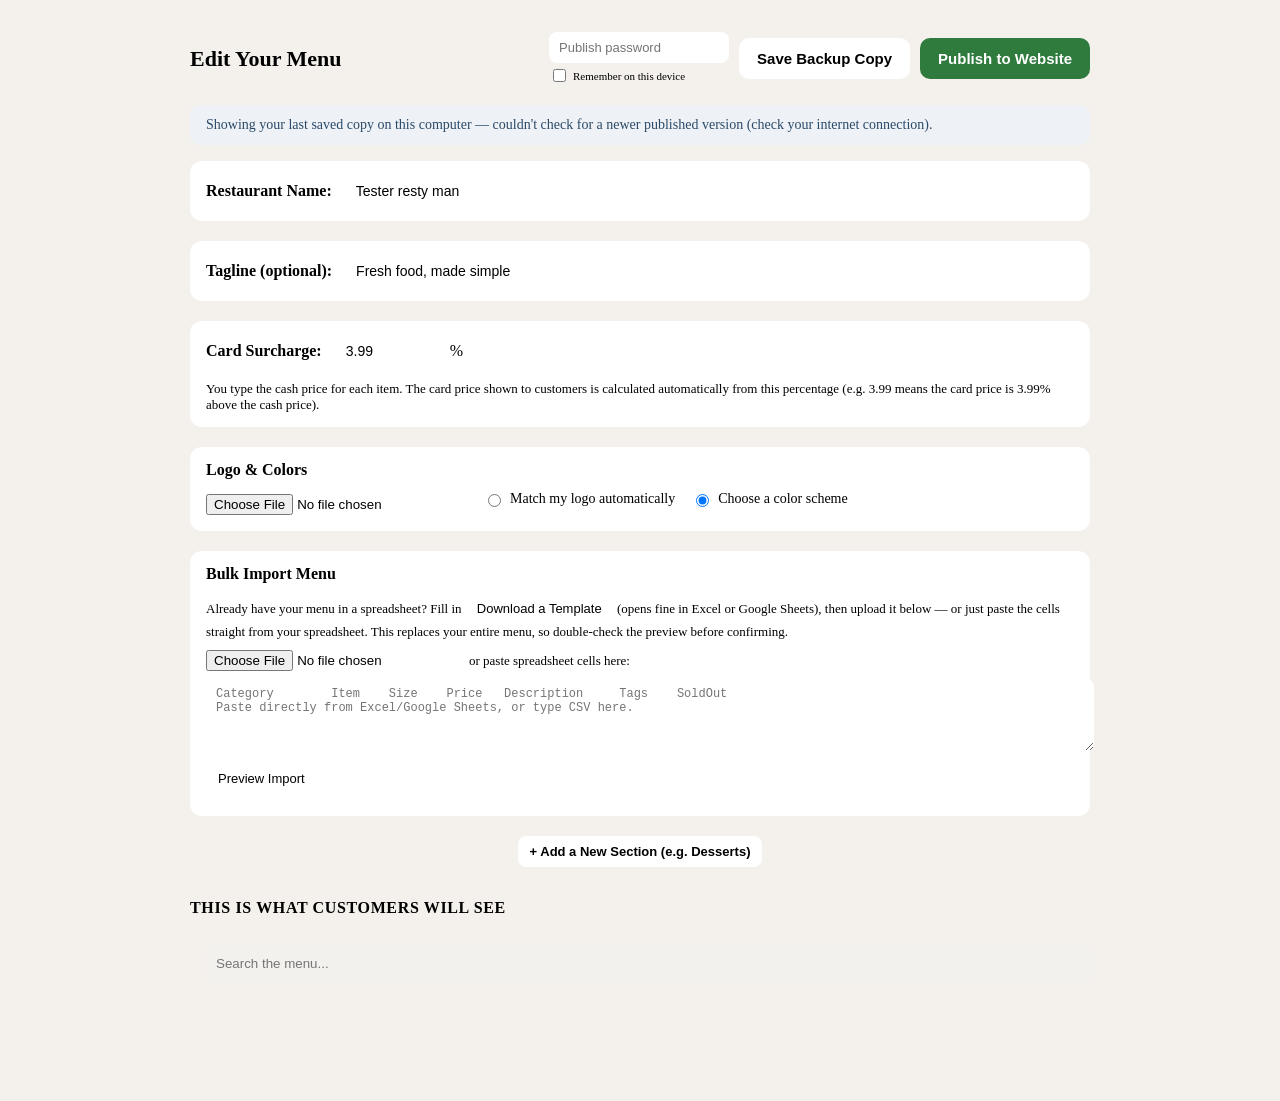
<file: editor.html>
<!DOCTYPE html>
<html lang="en">
<head>
<meta charset="UTF-8" />
<meta name="viewport" content="width=device-width, initial-scale=1.0" />
<title>Edit Your Menu</title>
<script>
  // style.css and app.js live in ONE shared repo (menu-site-core), not
  // copied into every customer's repo — see index.html for why.
  var CORE_BASE = "https://coastalpos3157.github.io/menu-site-core/";
  document.write('<link rel="stylesheet" href="' + CORE_BASE + 'style.css?v=' + Date.now() + '" />');
</script>
<style>
  body { background: #f4f1ec; }
  .editor-wrap { max-width: 900px; margin: 0 auto; padding: 24px 16px 80px; }
  .editor-header { display: flex; flex-wrap: wrap; align-items: center; justify-content: space-between; gap: 12px; margin-bottom: 20px; }
  .editor-header h1 { font-size: 22px; margin: 0; }
  .btn { border: none; border-radius: 10px; padding: 12px 18px; font-size: 15px; font-weight: 600; cursor: pointer; }
  .btn-publish { background: #2f7a3d; color: #fff; }
  .btn-publish:disabled { background: #9db99f; cursor: not-allowed; }
  .btn-save { background: #fff; border: 1px solid var(--border); color: var(--text); }
  .btn-secondary { background: #fff; border: 1px solid var(--border); color: var(--text); padding: 8px 12px; font-size: 13px; border-radius: 8px; cursor: pointer; }
  .btn-danger { background: #fff; border: 1px solid #e0b3ac; color: #a33b2b; padding: 6px 10px; font-size: 13px; border-radius: 8px; cursor: pointer; }
  .status-banner { padding: 12px 16px; border-radius: 10px; margin-bottom: 16px; font-size: 14px; display: none; }
  .status-banner.show { display: block; }
  .status-success { background: #e5f3e6; color: #205826; }
  .status-error { background: #fbe7e4; color: #8a2f21; }
  .status-info { background: #eef2f7; color: #2b4a68; }
  .category-block { background: #fff; border: 1px solid var(--border); border-radius: 12px; padding: 16px; margin-bottom: 18px; }
  .category-block-head { display: flex; align-items: center; gap: 8px; margin-bottom: 12px; }
  .category-name-input { font-size: 18px; font-weight: 700; border: none; border-bottom: 2px solid transparent; flex: 1; padding: 4px 0; }
  .category-name-input:focus { outline: none; border-bottom-color: var(--accent); }
  .item-row { border: 1px solid var(--border); border-radius: 10px; padding: 12px; margin-bottom: 10px; display: flex; flex-direction: column; gap: 8px; }
  .item-row-line { display: flex; gap: 8px; flex-wrap: wrap; }
  .item-row input[type=text] { flex: 1; min-width: 120px; padding: 8px 10px; border: 1px solid var(--border); border-radius: 8px; font-size: 14px; }
  .item-row textarea { width: 100%; min-height: 40px; padding: 8px 10px; border: 1px solid var(--border); border-radius: 8px; font-size: 14px; resize: vertical; }
  .item-row-tools { display: flex; align-items: center; gap: 10px; justify-content: space-between; }
  .sold-out-toggle { display: flex; align-items: center; gap: 6px; font-size: 13px; color: var(--muted); }
  .add-item-btn { align-self: flex-start; }
  .add-category-btn { display: block; margin: 0 auto; }
  .preview-panel { margin-top: 32px; }
  .preview-panel h2 { font-size: 16px; color: var(--muted); text-transform: uppercase; letter-spacing: .04em; }
  .preview-box { border: 2px dashed var(--border); border-radius: 12px; padding: 8px; background: var(--bg); }
  .settings-panel { background: #fff; border: 1px solid var(--border); border-radius: 12px; padding: 14px 16px; margin-bottom: 20px; display: flex; align-items: center; gap: 14px; flex-wrap: wrap; }
  .settings-panel .settings-label { font-weight: 600; }
  .settings-panel input[type=number] { width: 80px; padding: 8px 10px; border: 1px solid var(--border); border-radius: 8px; font-size: 14px; }
  .settings-panel .settings-hint { font-size: 13px; color: var(--muted); }
  .sizes-block { border: 1px solid var(--border); border-radius: 8px; padding: 10px; background: var(--bg); }
  .sizes-block-label { font-size: 12px; text-transform: uppercase; letter-spacing: .04em; color: var(--muted); margin-bottom: 6px; }
  .size-edit-row { display: flex; gap: 8px; align-items: center; margin-bottom: 6px; flex-wrap: wrap; }
  .size-edit-row input.size-label-input { flex: 1; min-width: 100px; padding: 7px 9px; border: 1px solid var(--border); border-radius: 7px; font-size: 13px; }
  .size-edit-row input.size-price-input { flex: 0 0 90px; padding: 7px 9px; border: 1px solid var(--border); border-radius: 7px; font-size: 13px; }
  .size-edit-row .size-card-preview { flex: 0 0 auto; font-size: 12px; color: var(--muted); min-width: 90px; }
  .add-size-btn { margin-top: 4px; }
  .branding-panel { display: block; }
  .branding-row { display: flex; gap: 24px; flex-wrap: wrap; margin-top: 12px; }
  .logo-upload-col { display: flex; align-items: center; gap: 12px; flex-wrap: wrap; }
  .logo-preview-img { width: 64px; height: 64px; object-fit: contain; border: 1px solid var(--border); border-radius: 8px; background: var(--bg); display: none; }
  .color-mode-col { flex: 1; min-width: 240px; }
  .color-mode-choice { display: flex; gap: 16px; margin-bottom: 10px; flex-wrap: wrap; }
  .color-mode-choice label { display: flex; align-items: center; gap: 6px; font-size: 14px; cursor: pointer; }
  .preset-swatches { display: flex; gap: 10px; flex-wrap: wrap; }
  .preset-swatch { border: 2px solid transparent; border-radius: 10px; padding: 6px 10px 6px 6px; display: flex; align-items: center; gap: 8px; background: #fff; cursor: pointer; font-size: 13px; }
  .preset-swatch.selected { border-color: var(--text); }
  .preset-swatch .swatch-dot { width: 20px; height: 20px; border-radius: 50%; display: inline-block; }
  .auto-hint { font-size: 13px; color: var(--muted); margin-top: 4px; }
  .publish-password-wrap { display: flex; flex-direction: column; gap: 3px; }
  .publish-password-wrap input[type=password] { padding: 8px 10px; border: 1px solid var(--border); border-radius: 8px; font-size: 13px; width: 160px; }
  .publish-password-wrap label { font-size: 11px; color: var(--muted); display: flex; align-items: center; gap: 4px; }
  .bulk-import-panel { display: block; }
  .bulk-import-body { width: 100%; margin-top: 10px; }
  .bulk-import-row { display: flex; align-items: center; gap: 10px; margin-bottom: 8px; flex-wrap: wrap; }
  .bulk-import-panel textarea { width: 100%; padding: 8px 10px; border: 1px solid var(--border); border-radius: 8px; font-size: 12px; font-family: monospace; resize: vertical; margin-bottom: 8px; }
  .bulk-import-preview { background: var(--bg); border: 1px solid var(--border); border-radius: 8px; padding: 12px; font-size: 14px; }
  .bulk-import-preview table { border-collapse: collapse; width: 100%; margin: 10px 0; font-size: 13px; }
  .bulk-import-preview th, .bulk-import-preview td { border: 1px solid var(--border); padding: 4px 8px; text-align: left; }
  .bulk-import-error { color: #a33b2b; }
</style>
</head>
<body>
<div class="editor-wrap">
  <div class="editor-header">
    <h1 id="editor-title">Edit Your Menu</h1>
    <div style="display:flex; gap:10px; align-items:center; flex-wrap:wrap;">
      <div class="publish-password-wrap">
        <input id="publish-password-input" type="password" placeholder="Publish password" autocomplete="off" />
        <label><input type="checkbox" id="remember-password-checkbox" /> Remember on this device</label>
      </div>
      <button id="save-backup-btn" class="btn btn-save">Save Backup Copy</button>
      <button id="publish-btn" class="btn btn-publish">Publish to Website</button>
    </div>
  </div>

  <div id="status-banner" class="status-banner"></div>

  <div class="settings-panel">
    <span class="settings-label">Restaurant Name:</span>
    <input id="restaurant-name-input" type="text" style="flex: 1; min-width: 180px; padding: 8px 10px; border: 1px solid var(--border); border-radius: 8px; font-size: 14px;" />
  </div>

  <div class="settings-panel">
    <span class="settings-label">Tagline (optional):</span>
    <input id="restaurant-tagline-input" type="text" placeholder="e.g. Fresh food, made simple" style="flex: 1; min-width: 180px; padding: 8px 10px; border: 1px solid var(--border); border-radius: 8px; font-size: 14px;" />
  </div>

  <div class="settings-panel">
    <span class="settings-label">Card Surcharge:</span>
    <input id="surcharge-input" type="number" step="0.01" min="0" />
    <span>%</span>
    <span class="settings-hint">You type the cash price for each item. The card price shown to customers is calculated automatically from this percentage (e.g. 3.99 means the card price is 3.99% above the cash price).</span>
  </div>

  <div class="settings-panel branding-panel">
    <span class="settings-label">Logo &amp; Colors</span>
    <div class="branding-row">
      <div class="logo-upload-col">
        <img id="logo-preview-img" class="logo-preview-img" alt="Logo preview" />
        <div>
          <input id="logo-input" type="file" accept="image/*" />
          <button id="remove-logo-btn" class="btn-secondary" type="button" style="display:none; margin-top:6px;">Remove Logo</button>
        </div>
      </div>
      <div class="color-mode-col">
        <div class="color-mode-choice">
          <label><input type="radio" name="color-mode" id="color-mode-auto" value="auto" /> Match my logo automatically</label>
          <label><input type="radio" name="color-mode" id="color-mode-preset" value="preset" /> Choose a color scheme</label>
        </div>
        <div id="auto-hint" class="auto-hint"></div>
        <div id="preset-swatches" class="preset-swatches"></div>
      </div>
    </div>
  </div>

  <div class="settings-panel bulk-import-panel">
    <span class="settings-label">Bulk Import Menu</span>
    <div class="bulk-import-body">
      <p class="settings-hint" style="margin: 0 0 10px;">
        Already have your menu in a spreadsheet? Fill in
        <button id="download-template-btn" class="btn-secondary" type="button">Download a Template</button>
        (opens fine in Excel or Google Sheets), then upload it below — or just paste the cells straight from your
        spreadsheet. This replaces your entire menu, so double-check the preview before confirming.
      </p>
      <div class="bulk-import-row">
        <input id="bulk-import-file" type="file" accept=".csv,text/csv" />
        <span class="settings-hint">or paste spreadsheet cells here:</span>
      </div>
      <textarea id="bulk-import-textarea" rows="4" placeholder="Category	Item	Size	Price	Description	Tags	SoldOut&#10;Paste directly from Excel/Google Sheets, or type CSV here."></textarea>
      <div class="bulk-import-row">
        <button id="bulk-import-preview-btn" class="btn-secondary" type="button">Preview Import</button>
      </div>
      <div id="bulk-import-preview" class="bulk-import-preview" style="display:none;"></div>
    </div>
  </div>

  <div id="categories-root"></div>

  <button id="add-category-btn" class="btn btn-secondary add-category-btn">+ Add a New Section (e.g. Desserts)</button>

  <div class="preview-panel">
    <h2>This is what customers will see</h2>
    <div class="preview-box" id="preview-box">
      <div id="menu-search-preview" style="padding:8px;">
        <input type="text" placeholder="Search the menu..." disabled style="width:100%; padding:10px; border:1px solid var(--border); border-radius:8px;" />
      </div>
      <div id="preview-root" style="padding: 0 16px 16px;"></div>
    </div>
  </div>
</div>

<script>
  // Cache-bust so this always reflects the current local file, not a
  // browser-cached copy from a previous visit.
  document.write('<script src="menu-data.js?v=' + Date.now() + '"><\/script>');
</script>
<script>
  document.write('<script src="' + CORE_BASE + 'app.js?v=' + Date.now() + '"><\/script>');
</script>
<script src="config.js" onerror="window.__CONFIG_MISSING__ = true"></script>
<script>
(function () {
  var state = JSON.parse(JSON.stringify(window.MENU_DATA || { restaurantName: "", tagline: "", settings: {}, categories: [] }));

  var catsRoot = document.getElementById("categories-root");
  var previewRoot = document.getElementById("preview-root");
  var previewBox = document.getElementById("preview-box");
  var statusBanner = document.getElementById("status-banner");
  var editorTitle = document.getElementById("editor-title");
  var surchargeInput = document.getElementById("surcharge-input");
  var restaurantNameInput = document.getElementById("restaurant-name-input");
  var restaurantTaglineInput = document.getElementById("restaurant-tagline-input");
  var logoInput = document.getElementById("logo-input");
  var logoPreviewImg = document.getElementById("logo-preview-img");
  var removeLogoBtn = document.getElementById("remove-logo-btn");
  var colorModeAutoRadio = document.getElementById("color-mode-auto");
  var colorModePresetRadio = document.getElementById("color-mode-preset");
  var autoHint = document.getElementById("auto-hint");
  var presetSwatchesEl = document.getElementById("preset-swatches");

  function uid(prefix) {
    return prefix + "-" + Math.random().toString(36).slice(2, 9);
  }

  function applyStateDefaults() {
    state.settings = state.settings || {};
    if (typeof state.settings.cardSurchargePercent !== "number") state.settings.cardSurchargePercent = 3.99;
    state.settings.branding = state.settings.branding || {};
    if (!state.settings.branding.colorMode) state.settings.branding.colorMode = "preset";
    if (!state.settings.branding.presetId) state.settings.branding.presetId = "warm";
    if (!state.settings.branding.colors) {
      state.settings.branding.colors = window.MenuRenderer.presetThemes[0].colors;
    }
  }

  function githubApiBase(config) {
    return "https://api.github.com/repos/" + config.repoOwner + "/" + config.repoName + "/contents/" + (config.filePath || "menu-data.js");
  }

  function base64ToUtf8(b64) {
    return decodeURIComponent(escape(atob(b64.replace(/\s/g, ""))));
  }

  // The editor's local menu-data.js only reflects the last time someone
  // downloaded/copied a fresh file onto this USB drive (or the last time
  // this page itself was loaded) — publishing never writes back to it.
  // So on load, check GitHub for whatever was most recently published and
  // use that instead, falling back to the local file if there's no config
  // yet or the check fails (e.g. no internet). This is a plain
  // unauthenticated read — the repo is public, so no token is needed just
  // to look at it. Only publishing (writing) requires the password, and
  // that goes through the publish proxy, never straight to GitHub.
  async function fetchLatestPublished() {
    var config = window.MENU_SITE_CONFIG;
    if (window.__CONFIG_MISSING__ || !config || !config.repoOwner || !config.repoName) {
      return { data: null, checked: false };
    }
    try {
      var resp = await fetch(githubApiBase(config) + "?ref=" + (config.branch || "main"), {
        cache: "no-store",
        headers: { Accept: "application/vnd.github+json" }
      });
      if (!resp.ok) return { data: null, checked: true };
      var json = await resp.json();
      var text = base64ToUtf8(json.content);
      var jsonText = text.replace(/^\s*window\.MENU_DATA\s*=\s*/, "").replace(/;\s*$/, "");
      return { data: JSON.parse(jsonText), checked: true };
    } catch (err) {
      return { data: null, checked: true };
    }
  }

  async function init() {
    var result = await fetchLatestPublished();
    if (result.data) {
      state = result.data;
    } else if (result.checked) {
      showStatus("info", "Showing your last saved copy on this computer " + String.fromCharCode(8212) + " couldn't check for a newer published version (check your internet connection).");
    }
    applyStateDefaults();
    surchargeInput.value = state.settings.cardSurchargePercent;
    restaurantNameInput.value = state.restaurantName || "";
    restaurantTaglineInput.value = state.tagline || "";
    renderBrandingUI();
    renderEditor();
    renderPreview();
  }
  surchargeInput.addEventListener("input", function (e) {
    state.settings.cardSurchargePercent = parseFloat(e.target.value) || 0;
    renderEditor();
    renderPreview();
  });
  restaurantNameInput.addEventListener("input", function (e) {
    state.restaurantName = e.target.value;
    renderEditor();
    renderPreview();
  });
  restaurantTaglineInput.addEventListener("input", function (e) {
    state.tagline = e.target.value;
    renderPreview();
  });

  // ---- Branding: logo upload + color scheme -------------------------

  function resizeImageFile(file, maxDim, callback) {
    var reader = new FileReader();
    reader.onload = function (e) {
      var img = new Image();
      img.onload = function () {
        var scale = Math.min(1, maxDim / Math.max(img.width, img.height));
        var w = Math.max(1, Math.round(img.width * scale));
        var h = Math.max(1, Math.round(img.height * scale));
        var canvas = document.createElement("canvas");
        canvas.width = w;
        canvas.height = h;
        canvas.getContext("2d").drawImage(img, 0, 0, w, h);
        callback({ dataUrl: canvas.toDataURL("image/png"), canvas: canvas });
      };
      img.onerror = function () { callback(null); };
      img.src = e.target.result;
    };
    reader.readAsDataURL(file);
  }

  function updateLogoPreviewVisibility() {
    if (state.settings.branding.logoDataUrl) {
      logoPreviewImg.src = state.settings.branding.logoDataUrl;
      logoPreviewImg.style.display = "block";
      removeLogoBtn.style.display = "inline-block";
    } else {
      logoPreviewImg.style.display = "none";
      removeLogoBtn.style.display = "none";
    }
  }

  function renderPresetSwatches() {
    presetSwatchesEl.innerHTML = "";
    window.MenuRenderer.presetThemes.forEach(function (preset) {
      var btn = document.createElement("button");
      btn.type = "button";
      btn.className = "preset-swatch" + (state.settings.branding.presetId === preset.id && state.settings.branding.colorMode === "preset" ? " selected" : "");
      var dot = document.createElement("span");
      dot.className = "swatch-dot";
      dot.style.background = preset.colors.accent;
      btn.appendChild(dot);
      btn.appendChild(document.createTextNode(preset.name));
      btn.addEventListener("click", function () {
        state.settings.branding.colorMode = "preset";
        state.settings.branding.presetId = preset.id;
        state.settings.branding.colors = preset.colors;
        colorModePresetRadio.checked = true;
        renderBrandingUI();
        renderPreview();
      });
      presetSwatchesEl.appendChild(btn);
    });
  }

  function recalculateAutoColorsFromLogo() {
    if (!state.settings.branding.logoDataUrl) return;
    var img = new Image();
    img.onload = function () {
      var canvas = document.createElement("canvas");
      canvas.width = img.width;
      canvas.height = img.height;
      canvas.getContext("2d").drawImage(img, 0, 0);
      var dominant = window.MenuRenderer.extractDominantColor(canvas);
      if (dominant) {
        state.settings.branding.colors = window.MenuRenderer.themeFromAccent(dominant);
      }
      renderPreview();
    };
    img.src = state.settings.branding.logoDataUrl;
  }

  function renderBrandingUI() {
    updateLogoPreviewVisibility();
    colorModeAutoRadio.checked = state.settings.branding.colorMode === "auto";
    colorModePresetRadio.checked = state.settings.branding.colorMode === "preset";
    var isAuto = state.settings.branding.colorMode === "auto";
    presetSwatchesEl.style.display = isAuto ? "none" : "flex";
    if (isAuto && !state.settings.branding.logoDataUrl) {
      autoHint.textContent = "Upload a logo above first, then colors will be matched to it automatically.";
    } else if (isAuto) {
      autoHint.textContent = "Colors are matched to your uploaded logo.";
    } else {
      autoHint.textContent = "";
    }
    renderPresetSwatches();
  }

  logoInput.addEventListener("change", function (e) {
    var file = e.target.files && e.target.files[0];
    if (!file) return;
    if (file.size > 15 * 1024 * 1024) {
      showStatus("error", "That image is too large. Please choose a smaller photo.");
      return;
    }
    resizeImageFile(file, 240, function (result) {
      if (!result) {
        showStatus("error", "Couldn't read that image. Please try a different file.");
        return;
      }
      state.settings.branding.logoDataUrl = result.dataUrl;
      if (state.settings.branding.colorMode === "auto") {
        var dominant = window.MenuRenderer.extractDominantColor(result.canvas);
        if (dominant) state.settings.branding.colors = window.MenuRenderer.themeFromAccent(dominant);
      }
      renderBrandingUI();
      renderPreview();
    });
  });

  removeLogoBtn.addEventListener("click", function () {
    state.settings.branding.logoDataUrl = null;
    logoInput.value = "";
    if (state.settings.branding.colorMode === "auto") {
      state.settings.branding.colorMode = "preset";
      state.settings.branding.colors = window.MenuRenderer.presetThemes[0].colors;
      state.settings.branding.presetId = window.MenuRenderer.presetThemes[0].id;
    }
    renderBrandingUI();
    renderPreview();
  });

  colorModeAutoRadio.addEventListener("change", function () {
    state.settings.branding.colorMode = "auto";
    recalculateAutoColorsFromLogo();
    renderBrandingUI();
    renderPreview();
  });

  colorModePresetRadio.addEventListener("change", function () {
    state.settings.branding.colorMode = "preset";
    renderBrandingUI();
    renderPreview();
  });

  function showStatus(kind, message) {
    statusBanner.className = "status-banner show status-" + kind;
    statusBanner.textContent = message;
  }

  function clearStatus() {
    statusBanner.className = "status-banner";
  }

  function renderPreview() {
    window.MenuRenderer.applyTheme(state.settings.branding.colors, previewBox);
    window.MenuRenderer.renderMenu(state, previewRoot, {});
  }

  function renderEditor() {
    editorTitle.textContent = "Edit Your Menu — " + (state.restaurantName || "");
    catsRoot.innerHTML = "";

    state.categories.forEach(function (category, catIndex) {
      var block = document.createElement("div");
      block.className = "category-block";

      var head = document.createElement("div");
      head.className = "category-block-head";

      var nameInput = document.createElement("input");
      nameInput.className = "category-name-input";
      nameInput.type = "text";
      nameInput.value = category.name;
      nameInput.addEventListener("input", function (e) {
        category.name = e.target.value;
        renderPreview();
      });
      head.appendChild(nameInput);

      var upBtn = document.createElement("button");
      upBtn.className = "btn-secondary";
      upBtn.textContent = "↑";
      upBtn.title = "Move section up";
      upBtn.disabled = catIndex === 0;
      upBtn.addEventListener("click", function () {
        var tmp = state.categories[catIndex - 1];
        state.categories[catIndex - 1] = state.categories[catIndex];
        state.categories[catIndex] = tmp;
        renderEditor();
        renderPreview();
      });
      head.appendChild(upBtn);

      var downBtn = document.createElement("button");
      downBtn.className = "btn-secondary";
      downBtn.textContent = "↓";
      downBtn.title = "Move section down";
      downBtn.disabled = catIndex === state.categories.length - 1;
      downBtn.addEventListener("click", function () {
        var tmp = state.categories[catIndex + 1];
        state.categories[catIndex + 1] = state.categories[catIndex];
        state.categories[catIndex] = tmp;
        renderEditor();
        renderPreview();
      });
      head.appendChild(downBtn);

      var removeCatBtn = document.createElement("button");
      removeCatBtn.className = "btn-danger";
      removeCatBtn.textContent = "Delete Section";
      removeCatBtn.addEventListener("click", function () {
        if (!confirm("Delete the whole \"" + category.name + "\" section and everything in it?")) return;
        state.categories.splice(catIndex, 1);
        renderEditor();
        renderPreview();
      });
      head.appendChild(removeCatBtn);

      block.appendChild(head);

      category.items.forEach(function (item, itemIndex) {
        var row = document.createElement("div");
        row.className = "item-row";

        var line1 = document.createElement("div");
        line1.className = "item-row-line";

        var nameEl = document.createElement("input");
        nameEl.type = "text";
        nameEl.placeholder = "Item name";
        nameEl.value = item.name;
        nameEl.addEventListener("input", function (e) { item.name = e.target.value; renderPreview(); });
        line1.appendChild(nameEl);

        row.appendChild(line1);

        if (!item.sizes || !item.sizes.length) {
          item.sizes = [{ id: uid("size"), label: "", cashPrice: "0.00" }];
        }

        var sizesBlock = document.createElement("div");
        sizesBlock.className = "sizes-block";

        var sizesLabel = document.createElement("div");
        sizesLabel.className = "sizes-block-label";
        sizesLabel.textContent = item.sizes.length > 1 ? "Serving Sizes & Cash Prices" : "Cash Price";
        sizesBlock.appendChild(sizesLabel);

        item.sizes.forEach(function (size, sizeIndex) {
          var sizeRow = document.createElement("div");
          sizeRow.className = "size-edit-row";

          if (item.sizes.length > 1) {
            var labelInput = document.createElement("input");
            labelInput.type = "text";
            labelInput.className = "size-label-input";
            labelInput.placeholder = "Size name (e.g. Small)";
            labelInput.value = size.label || "";
            labelInput.addEventListener("input", function (e) { size.label = e.target.value; renderPreview(); });
            sizeRow.appendChild(labelInput);
          }

          var priceInput = document.createElement("input");
          priceInput.type = "text";
          priceInput.className = "size-price-input";
          priceInput.placeholder = "Cash price";
          priceInput.value = size.cashPrice;
          var cardPreview = document.createElement("span");
          cardPreview.className = "size-card-preview";
          function updateCardPreview() {
            cardPreview.textContent = "Card: $" + window.MenuRenderer.cardPriceFromCash(size.cashPrice, state.settings.cardSurchargePercent);
          }
          priceInput.addEventListener("input", function (e) {
            size.cashPrice = e.target.value;
            updateCardPreview();
            renderPreview();
          });
          sizeRow.appendChild(priceInput);
          updateCardPreview();
          sizeRow.appendChild(cardPreview);

          if (item.sizes.length > 1) {
            var removeSizeBtn = document.createElement("button");
            removeSizeBtn.className = "btn-danger";
            removeSizeBtn.textContent = "Remove Size";
            removeSizeBtn.addEventListener("click", function () {
              item.sizes.splice(sizeIndex, 1);
              renderEditor();
              renderPreview();
            });
            sizeRow.appendChild(removeSizeBtn);
          }

          sizesBlock.appendChild(sizeRow);
        });

        var addSizeBtn = document.createElement("button");
        addSizeBtn.className = "btn-secondary add-size-btn";
        addSizeBtn.textContent = "+ Add Another Size (e.g. Small/Medium/Large)";
        addSizeBtn.addEventListener("click", function () {
          item.sizes.forEach(function (s) { if (!s.label) s.label = "Regular"; });
          item.sizes.push({ id: uid("size"), label: "New Size", cashPrice: "0.00" });
          renderEditor();
          renderPreview();
        });
        sizesBlock.appendChild(addSizeBtn);

        row.appendChild(sizesBlock);

        var descEl = document.createElement("textarea");
        descEl.placeholder = "Description (optional)";
        descEl.value = item.description || "";
        descEl.addEventListener("input", function (e) { item.description = e.target.value; renderPreview(); });
        row.appendChild(descEl);

        var tagsEl = document.createElement("input");
        tagsEl.type = "text";
        tagsEl.placeholder = "Tags, comma separated (e.g. vegetarian, spicy)";
        tagsEl.value = (item.tags || []).join(", ");
        tagsEl.addEventListener("input", function (e) {
          item.tags = e.target.value.split(",").map(function (t) { return t.trim(); }).filter(Boolean);
          renderPreview();
        });
        row.appendChild(tagsEl);

        var tools = document.createElement("div");
        tools.className = "item-row-tools";

        var soldOutLabel = document.createElement("label");
        soldOutLabel.className = "sold-out-toggle";
        var soldOutCheckbox = document.createElement("input");
        soldOutCheckbox.type = "checkbox";
        soldOutCheckbox.checked = item.available === false;
        soldOutCheckbox.addEventListener("change", function (e) {
          item.available = !e.target.checked;
          renderPreview();
        });
        soldOutLabel.appendChild(soldOutCheckbox);
        soldOutLabel.appendChild(document.createTextNode("Mark as sold out / hidden for now"));
        tools.appendChild(soldOutLabel);

        var removeItemBtn = document.createElement("button");
        removeItemBtn.className = "btn-danger";
        removeItemBtn.textContent = "Remove Item";
        removeItemBtn.addEventListener("click", function () {
          category.items.splice(itemIndex, 1);
          renderEditor();
          renderPreview();
        });
        tools.appendChild(removeItemBtn);

        row.appendChild(tools);
        block.appendChild(row);
      });

      var addItemBtn = document.createElement("button");
      addItemBtn.className = "btn-secondary add-item-btn";
      addItemBtn.textContent = "+ Add Item";
      addItemBtn.addEventListener("click", function () {
        category.items.push({ id: uid("item"), name: "New Item", description: "", sizes: [{ id: uid("size"), label: "", cashPrice: "0.00" }], tags: [], available: true });
        renderEditor();
        renderPreview();
      });
      block.appendChild(addItemBtn);

      catsRoot.appendChild(block);
    });
  }

  document.getElementById("add-category-btn").addEventListener("click", function () {
    state.categories.push({ id: uid("cat"), name: "New Section", items: [] });
    renderEditor();
    renderPreview();
  });

  // ---- Bulk import -----------------------------------------------------
  // Accepts a spreadsheet (CSV file, or cells pasted straight from Excel/
  // Google Sheets — those use tabs between columns, which this handles
  // the same as commas). Expected columns: Category, Item, Size, Price,
  // Description, Tags, SoldOut. "Size" and rows sharing the same Category
  // + Item are grouped into one item's multiple sizes; leave Size blank
  // for items with just one price.

  var TEMPLATE_CSV_ROWS = [
    ["Category", "Item", "Size", "Price", "Description", "Tags", "SoldOut"],
    ["Appetizers", "Chips & Salsa", "", "5.99", "House-made tortilla chips with fresh salsa.", "vegetarian", "no"],
    ["Drinks", "Iced Tea", "Small", "1.99", "Sweet or unsweet.", "", "no"],
    ["Drinks", "Iced Tea", "Medium", "2.49", "Sweet or unsweet.", "", "no"],
    ["Drinks", "Iced Tea", "Large", "2.99", "Sweet or unsweet.", "", "no"]
  ];

  function csvField(value) {
    var s = String(value == null ? "" : value);
    if (/[",\n]/.test(s)) {
      return '"' + s.replace(/"/g, '""') + '"';
    }
    return s;
  }

  function buildTemplateCsv() {
    return TEMPLATE_CSV_ROWS.map(function (row) {
      return row.map(csvField).join(",");
    }).join("\r\n") + "\r\n";
  }

  function slugify(s) {
    var slug = String(s || "").toLowerCase().replace(/[^a-z0-9]+/g, "-").replace(/(^-+|-+$)/g, "");
    return slug || uid("x");
  }

  // Handles both comma-delimited CSV and tab-delimited paste-from-Excel,
  // including quoted fields that may contain commas/newlines.
  function parseDelimited(text, delimiter) {
    var rows = [];
    var row = [];
    var field = "";
    var inQuotes = false;
    for (var i = 0; i < text.length; i++) {
      var c = text[i];
      if (inQuotes) {
        if (c === '"') {
          if (text[i + 1] === '"') { field += '"'; i++; }
          else { inQuotes = false; }
        } else {
          field += c;
        }
      } else if (c === '"') {
        inQuotes = true;
      } else if (c === delimiter) {
        row.push(field);
        field = "";
      } else if (c === "\r") {
        // skip
      } else if (c === "\n") {
        row.push(field);
        rows.push(row);
        row = [];
        field = "";
      } else {
        field += c;
      }
    }
    if (field.length || row.length) {
      row.push(field);
      rows.push(row);
    }
    return rows.filter(function (r) { return r.some(function (cell) { return cell.trim() !== ""; }); });
  }

  function parseBulkImportText(text) {
    var firstLine = text.split("\n")[0] || "";
    var delimiter = firstLine.indexOf("\t") !== -1 ? "\t" : ",";
    var rows = parseDelimited(text, delimiter);
    if (!rows.length) return { error: "That didn't have any rows in it." };

    var header = rows[0].map(function (h) { return h.trim().toLowerCase(); });
    var idx = {
      category: header.indexOf("category"),
      item: header.indexOf("item"),
      size: header.indexOf("size"),
      price: header.indexOf("price"),
      description: header.indexOf("description"),
      tags: header.indexOf("tags"),
      soldout: header.indexOf("soldout") !== -1 ? header.indexOf("soldout") : header.indexOf("sold out")
    };
    var missing = ["category", "item", "price"].filter(function (key) { return idx[key] === -1; });
    if (missing.length) {
      return { error: "Your file needs these column headers: Category, Item, Price. Missing: " + missing.join(", ") + "." };
    }

    var categoriesOrder = [];
    var categoriesMap = {};
    var itemCount = 0;

    for (var r = 1; r < rows.length; r++) {
      var row = rows[r];
      var catName = (row[idx.category] || "").trim();
      var itemName = (row[idx.item] || "").trim();
      if (!catName || !itemName) continue;

      var sizeLabel = idx.size !== -1 ? (row[idx.size] || "").trim() : "";
      var price = (row[idx.price] || "0").trim().replace(/^\$/, "");
      var description = idx.description !== -1 ? (row[idx.description] || "").trim() : "";
      var tags = idx.tags !== -1
        ? (row[idx.tags] || "").split(/[;,]/).map(function (t) { return t.trim(); }).filter(Boolean)
        : [];
      var soldOutRaw = idx.soldout !== -1 ? (row[idx.soldout] || "").trim().toLowerCase() : "";
      var soldOut = soldOutRaw === "yes" || soldOutRaw === "true" || soldOutRaw === "1" || soldOutRaw === "sold out";

      if (!categoriesMap[catName]) {
        categoriesMap[catName] = { id: slugify(catName), name: catName, items: [], itemsByName: {} };
        categoriesOrder.push(catName);
      }
      var cat = categoriesMap[catName];
      var item = cat.itemsByName[itemName];
      if (!item) {
        item = { id: slugify(itemName) + "-" + uid("i"), name: itemName, description: description, tags: tags, available: !soldOut, sizes: [] };
        cat.itemsByName[itemName] = item;
        cat.items.push(item);
        itemCount++;
      }
      item.sizes.push({ label: sizeLabel, cashPrice: price });
    }

    var categories = categoriesOrder.map(function (name) {
      var cat = categoriesMap[name];
      return { id: cat.id, name: cat.name, items: cat.items };
    });

    if (!categories.length) {
      return { error: "No valid rows found. Make sure every item has a Category, Item name, and Price." };
    }

    return { categories: categories, categoryCount: categories.length, itemCount: itemCount };
  }

  var pendingImport = null;

  document.getElementById("download-template-btn").addEventListener("click", function () {
    var blob = new Blob([buildTemplateCsv()], { type: "text/csv" });
    var url = URL.createObjectURL(blob);
    var a = document.createElement("a");
    a.href = url;
    a.download = "menu-template.csv";
    document.body.appendChild(a);
    a.click();
    document.body.removeChild(a);
    URL.revokeObjectURL(url);
  });

  document.getElementById("bulk-import-file").addEventListener("change", function (e) {
    var file = e.target.files && e.target.files[0];
    if (!file) return;
    var reader = new FileReader();
    reader.onload = function (ev) {
      document.getElementById("bulk-import-textarea").value = ev.target.result;
    };
    reader.readAsText(file);
  });

  document.getElementById("bulk-import-preview-btn").addEventListener("click", function () {
    var text = document.getElementById("bulk-import-textarea").value;
    var previewEl = document.getElementById("bulk-import-preview");
    if (!text.trim()) {
      previewEl.style.display = "block";
      previewEl.innerHTML = "<p class='bulk-import-error'>Paste your menu above, or upload a file, first.</p>";
      pendingImport = null;
      return;
    }

    var result = parseBulkImportText(text);
    previewEl.style.display = "block";

    if (result.error) {
      previewEl.innerHTML = "<p class='bulk-import-error'>" + result.error + "</p>";
      pendingImport = null;
      return;
    }

    pendingImport = result.categories;

    var rowsHtml = result.categories.map(function (cat) {
      return "<tr><td>" + cat.name + "</td><td>" + cat.items.length + " item(s)</td></tr>";
    }).join("");

    previewEl.innerHTML =
      "<p>Found <strong>" + result.categoryCount + " section(s)</strong> and <strong>" + result.itemCount + " item(s)</strong>:</p>" +
      "<table><tr><th>Section</th><th>Items</th></tr>" + rowsHtml + "</table>" +
      "<p><strong>This will replace your entire current menu.</strong> Your restaurant name, tagline, colors, and card surcharge won't change.</p>" +
      "<button id='bulk-import-confirm-btn' class='btn btn-publish' type='button' style='margin-right:10px;'>Replace Menu With This</button>" +
      "<button id='bulk-import-cancel-btn' class='btn-secondary' type='button'>Cancel</button>";

    document.getElementById("bulk-import-confirm-btn").addEventListener("click", function () {
      if (!pendingImport) return;
      if (!confirm("This replaces every section and item in your current menu. This can't be undone unless you have a backup. Continue?")) return;
      state.categories = pendingImport;
      pendingImport = null;
      previewEl.style.display = "none";
      previewEl.innerHTML = "";
      document.getElementById("bulk-import-textarea").value = "";
      document.getElementById("bulk-import-file").value = "";
      renderEditor();
      renderPreview();
      showStatus("success", "Menu imported. Review it below, then click Publish to Website when you're ready.");
    });

    document.getElementById("bulk-import-cancel-btn").addEventListener("click", function () {
      pendingImport = null;
      previewEl.style.display = "none";
      previewEl.innerHTML = "";
    });
  });

  function buildFileContents() {
    return "window.MENU_DATA = " + JSON.stringify(state, null, 2) + ";\n";
  }

  // ---- Publish password -----------------------------------------------
  // The real GitHub token never reaches this page — it lives only on the
  // publish proxy server. This password is the only thing the editor
  // sends, and it's never written into config.js or any published file;
  // it only ever lives in the person's head, or (optionally) saved to
  // this one browser via localStorage if they check "Remember."

  var PASSWORD_STORAGE_KEY = "menuEditorPublishPassword";
  var publishPasswordInput = document.getElementById("publish-password-input");
  var rememberPasswordCheckbox = document.getElementById("remember-password-checkbox");

  var savedPassword = localStorage.getItem(PASSWORD_STORAGE_KEY);
  if (savedPassword) {
    publishPasswordInput.value = savedPassword;
    rememberPasswordCheckbox.checked = true;
  }

  rememberPasswordCheckbox.addEventListener("change", function () {
    if (!rememberPasswordCheckbox.checked) {
      localStorage.removeItem(PASSWORD_STORAGE_KEY);
    } else if (publishPasswordInput.value) {
      localStorage.setItem(PASSWORD_STORAGE_KEY, publishPasswordInput.value);
    }
  });

  document.getElementById("save-backup-btn").addEventListener("click", async function () {
    var contents = buildFileContents();
    try {
      if (window.showSaveFilePicker) {
        var handle = await window.showSaveFilePicker({
          suggestedName: "menu-data.js",
          types: [{ description: "Menu data file", accept: { "text/javascript": [".js"] } }]
        });
        var writable = await handle.createWritable();
        await writable.write(contents);
        await writable.close();
        showStatus("success", "Backup saved.");
        return;
      }
    } catch (err) {
      if (err && err.name === "AbortError") return;
    }
    var blob = new Blob([contents], { type: "text/javascript" });
    var url = URL.createObjectURL(blob);
    var a = document.createElement("a");
    a.href = url;
    a.download = "menu-data.js";
    document.body.appendChild(a);
    a.click();
    document.body.removeChild(a);
    URL.revokeObjectURL(url);
    showStatus("info", "A backup file downloaded. Copy it onto your USB drive, replacing the old menu-data.js, if you'd like a local backup.");
  });

  document.getElementById("publish-btn").addEventListener("click", async function () {
    clearStatus();
    var config = window.MENU_SITE_CONFIG;
    if (window.__CONFIG_MISSING__ || !config || !config.publishProxyUrl) {
      showStatus("error", "Publishing isn't set up on this site yet. Ask Coastal POS to finish setup, or use \"Save Backup Copy\" for now.");
      return;
    }

    var password = publishPasswordInput.value;
    if (!password) {
      showStatus("error", "Enter your publish password above first.");
      return;
    }

    var publishBtn = document.getElementById("publish-btn");
    publishBtn.disabled = true;
    publishBtn.textContent = "Publishing...";
    showStatus("info", "Publishing your menu, please wait...");

    try {
      var resp = await fetch(config.publishProxyUrl, {
        method: "POST",
        headers: { "Content-Type": "application/json" },
        body: JSON.stringify({ password: password, content: buildFileContents() })
      });
      var result = null;
      try { result = await resp.json(); } catch (e) {}

      if (resp.status === 403) {
        showStatus("error", "That publish password wasn't recognized. Double-check it and try again.");
        return;
      }
      if (!resp.ok || !result || !result.ok) {
        throw new Error("publish-failed");
      }

      if (rememberPasswordCheckbox.checked) {
        localStorage.setItem(PASSWORD_STORAGE_KEY, password);
      }

      var liveNote = config.siteUrl
        ? " View it at " + config.siteUrl + " (it may take about a minute to update)."
        : " It may take about a minute to update online.";
      showStatus("success", "Your menu is now live!" + liveNote);
    } catch (err) {
      showStatus("error", "Something went wrong while publishing. Check your internet connection and try again, or ask Coastal POS for help.");
    } finally {
      publishBtn.disabled = false;
      publishBtn.textContent = "Publish to Website";
    }
  });

  init();
})();
</script>
</body>
</html>
</file>
